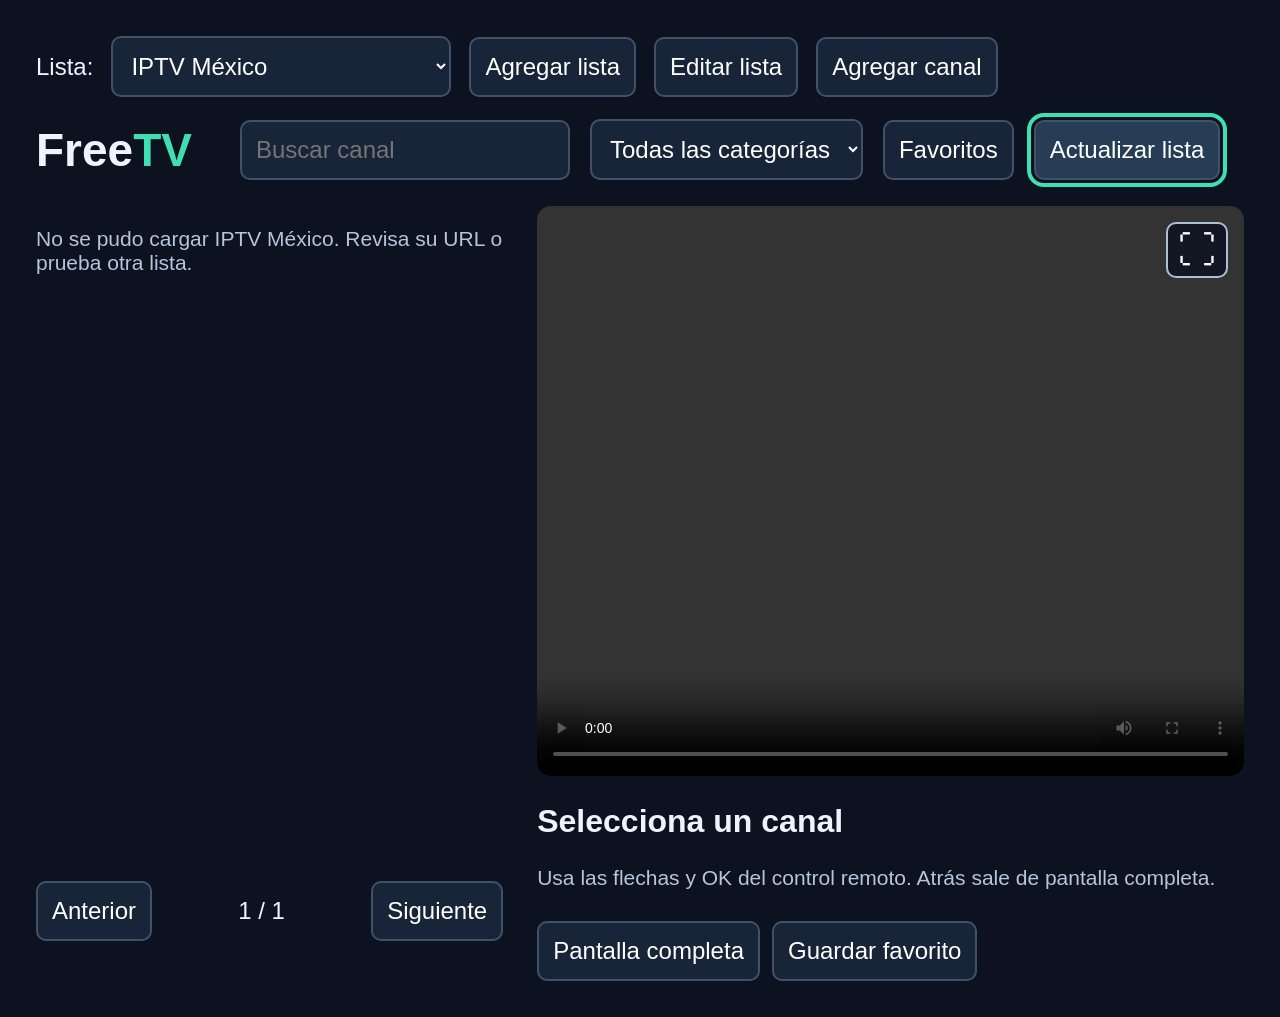
<file: index.html>
<!doctype html>
<html lang="es">
<head><meta charset="utf-8"><meta name="viewport" content="width=device-width,initial-scale=1"><title>FreeTV</title><link rel="stylesheet" href="style.css"></head>
<body>
<div id="playlist-bar"><label for="playlist">Lista:</label><select id="playlist" aria-label="Lista de canales"></select><button id="manage">Agregar lista</button><button id="edit-list">Editar lista</button><button id="add-channel">Agregar canal</button></div>
<div id="list-panel" hidden><form id="list-form"><h2 id="panel-title">Mis listas</h2><label>Nombre <input id="list-name" maxlength="80" required placeholder="Ej. Canales de México"></label><label>URL de lista o canal <input id="list-url" type="url" required placeholder="https://ejemplo.com/lista.m3u"></label><p id="list-error" role="status"></p><button id="submit-list" type="submit">Agregar y abrir</button><button id="remove-list" type="button">Eliminar lista seleccionada</button><button id="close-lists" type="button">Cerrar</button></form></div>
<header><h1>Free<span>TV</span></h1><input id="search" placeholder="Buscar canal" aria-label="Buscar canal"><select id="group" aria-label="Categoría"><option value="">Todas las categorías</option></select><button id="favorites">Favoritos</button><button id="refresh">Actualizar lista</button></header>
<main><aside><p id="status" role="status">Cargando canales…</p><div id="channels"></div><nav><button id="previous">Anterior</button><span id="page"></span><button id="next">Siguiente</button></nav></aside><section><div class="video-frame"><video id="video" controls controlsList="nofullscreen" tabindex="0"></video><button id="preview-fullscreen" aria-label="Ampliar vista previa" title="Pantalla completa"></button><button id="fullscreen-icon" aria-label="Pantalla completa" title="Pantalla completa">⛶</button></div><h2 id="title">Selecciona un canal</h2><p id="message" role="status">Usa las flechas y OK del control remoto. Atrás sale de pantalla completa.</p><button id="fullscreen">Pantalla completa</button><button id="save">Guardar favorito</button><button id="remove-channel" hidden>Eliminar canal manual</button></section></main>
<div id="exit-panel" role="dialog" aria-modal="true" aria-labelledby="exit-title" hidden><div class="exit-card"><h2 id="exit-title">¿Salir de la aplicación?</h2><p>¿Quieres cerrar FreeTV?</p><button id="cancel-exit">Cancelar</button><button id="confirm-exit">Salir</button></div></div><script src="app.js"></script></body></html>
</file>
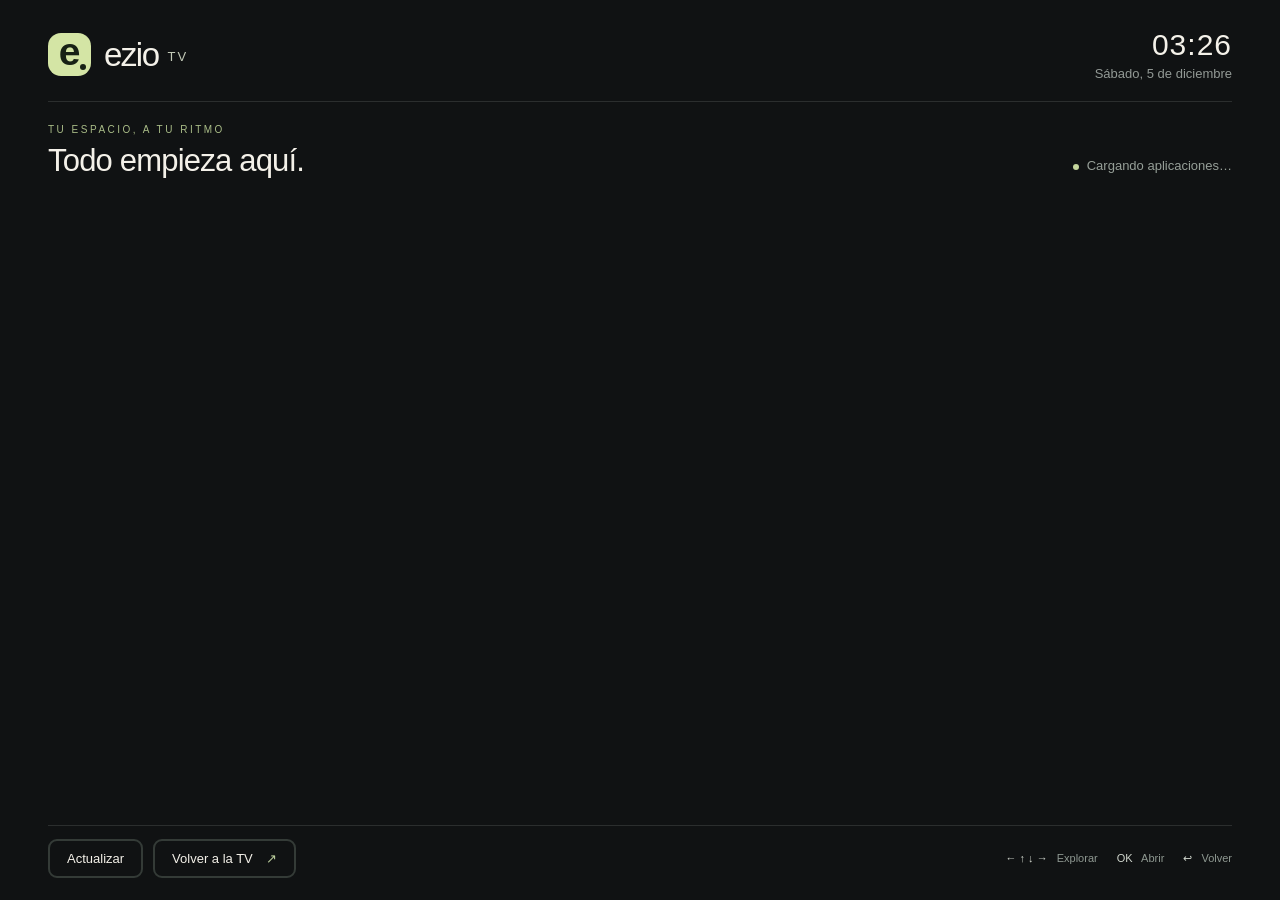
<file: launcher/index.html>
<!doctype html><html lang="es"><head><meta charset="utf-8"><meta name="viewport" content="width=device-width,initial-scale=1"><title>Ezio TV</title><link rel="stylesheet" href="style.css"></head><body><header><div class="brand"><div class="brand-mark">e<span></span></div><h1>ezio<span>TV</span></h1></div><div class="time"><div id="clock"></div><div id="date"></div></div></header><section class="intro"><div><p class="eyebrow">TU ESPACIO, A TU RITMO</p><h2>Todo empieza aquí.</h2></div><div class="catalog"><span class="dot"></span><span id="status">Cargando aplicaciones…</span></div></section><main id="apps" aria-label="Aplicaciones y entradas"></main><footer><div class="actions"><button id="refresh">Actualizar</button><button id="exit">Volver a la TV <span>↗</span></button></div><p><b>← ↑ ↓ →</b> Explorar <i></i><b>OK</b> Abrir <i></i><b>↩</b> Volver</p></footer><script src="app.js"></script></body></html>
</file>
<file: style.css>
*{box-sizing:border-box}body{margin:0;background:#0c1220;color:#edf3ff;font:24px Arial,sans-serif;padding:36px}header{display:flex;align-items:center;gap:20px;margin-bottom:26px}h1{font-size:46px;margin:0 28px 0 0}h1 span{color:#40dfb1}button,input,select{font:inherit;border:2px solid #41516c;border-radius:10px;padding:14px;background:#182438;color:white}input{width:330px}select{max-width:340px}button{cursor:pointer}button:focus,input:focus,select:focus{outline:4px solid #40dfb1;outline-offset:3px;background:#263d55}main{display:flex;gap:34px}aside{width:39%}section{width:59%}#channels{height:660px;overflow:auto}.channel{display:block;text-align:left;width:97%;margin:8px 4px;padding:17px;white-space:nowrap;overflow:hidden;text-overflow:ellipsis}.channel small{display:block;color:#aebed6;margin-top:6px;font-size:19px}video{width:100%;height:570px;background:black;border-radius:14px}nav{display:flex;align-items:center;justify-content:space-between;margin-top:15px}#status,#message{color:#b4c5dc;font-size:21px}h2{font-size:32px}section button{margin:10px 12px 0 0}video:fullscreen{width:100%;height:100%;border-radius:0}

body.player-fullscreen #video{position:fixed;top:0;left:0;width:100vw;height:100vh;z-index:1000;border-radius:0;object-fit:contain;background:black}body.player-fullscreen{overflow:hidden}
#playlist-bar{display:flex;align-items:center;gap:18px;margin-bottom:22px}#playlist{min-width:340px;max-width:650px}#list-panel[hidden]{display:none}#list-panel{position:fixed;inset:0;z-index:2000;background:rgba(0,0,0,.85);display:flex;align-items:center;justify-content:center}#list-form{width:1000px;background:#182438;padding:36px;border-radius:18px}#list-form label{display:block;margin:20px 0}#list-form input{display:block;width:100%;margin-top:10px}#list-form button{margin:8px}#list-error{color:#ffd29a}#channels{height:570px}
.video-frame{position:relative;width:100%;height:570px}.video-frame video{display:block;height:100%}#preview-fullscreen{position:absolute;top:0;left:0;width:100%;height:calc(100% - 72px);margin:0;padding:0;border:0;background:transparent;border-radius:14px}#fullscreen-icon{position:absolute;top:16px;right:16px;width:62px;height:56px;margin:0;padding:0;font-size:38px;line-height:1;background:rgba(12,18,32,.85);border-color:#aebed6}body.player-fullscreen #preview-fullscreen,body.player-fullscreen #fullscreen-icon{display:none}#exit-panel[hidden]{display:none}#exit-panel{position:fixed;top:0;left:0;width:100%;height:100%;z-index:3000;background:rgba(0,0,0,.8);display:flex;align-items:center;justify-content:center}.exit-card{width:650px;padding:40px;background:#182438;border:2px solid #41516c;border-radius:18px}.exit-card button{margin:16px 16px 0 0}
.channel{display:flex;align-items:center;min-height:100px}.channel-badge{position:relative;display:flex;flex-shrink:0;align-items:center;justify-content:center;width:78px;height:66px;margin-right:18px;background:#fff;border-radius:9px;overflow:hidden}.channel-initials{color:#31425b;font-size:24px;font-weight:bold}.channel-logo{position:absolute;top:0;left:0;width:100%;height:100%;padding:5px;object-fit:contain;background:#fff}.channel-details{display:block;min-width:0;flex:1}.channel-name,.channel-details small{display:block;overflow:hidden;text-overflow:ellipsis;white-space:nowrap}.channel-logo[hidden],.channel-initials[hidden]{display:none}
</file>
<file: launcher/style.css>
*{box-sizing:border-box}html,body{width:100%;height:100%;margin:0;overflow:hidden;background:#101213;color:#f4f1e9;font:20px Arial,sans-serif}body{padding:28px 48px 22px;display:flex;flex-direction:column}header{display:flex;align-items:center;justify-content:space-between;flex-shrink:0;padding-bottom:20px;border-bottom:1px solid #2b2e2e}.brand{display:flex;align-items:center}.brand-mark{position:relative;width:43px;height:43px;border-radius:13px;background:#d4e5a5;color:#172115;font-size:39px;font-weight:bold;text-align:center;line-height:38px;margin-right:13px}.brand-mark span{position:absolute;width:6px;height:6px;background:#172115;border-radius:50%;right:5px;bottom:6px}h1{font-size:33px;letter-spacing:-1.5px;margin:0;font-weight:normal}h1 span{font-size:13px;letter-spacing:2px;margin-left:9px;color:#c2c9b7;vertical-align:middle}.time{text-align:right}#clock{font-size:30px;letter-spacing:1px}#date{font-size:13px;color:#929995;margin-top:4px}.intro{display:flex;align-items:flex-end;justify-content:space-between;padding:22px 0 18px;flex-shrink:0}.eyebrow{font-size:10px;letter-spacing:2.5px;color:#a9bc87;margin:0 0 8px}h2{font-size:31px;letter-spacing:-.8px;font-weight:normal;margin:0}.catalog{font-size:13px;color:#969f98;max-width:43%;line-height:1.4;padding-bottom:4px}.dot{display:inline-block;width:6px;height:6px;border-radius:50%;background:#c4d69c;margin-right:8px}main{flex:1;min-height:0;overflow-y:auto;overflow-x:hidden;font-size:0;padding:4px 2px}button{font:18px Arial,sans-serif;color:inherit;background:#1b1f20;border:2px solid #2c3231;border-radius:15px;cursor:pointer}main button{position:relative;display:inline-block;vertical-align:top;width:23.5%;height:126px;margin:0 .75% 14px;padding:16px 18px;text-align:left;overflow:hidden;white-space:normal}main button .app-symbol{display:block;width:35px;height:35px;border-radius:10px;padding:7px;background:#293735;color:#b9d8cf;margin-bottom:11px}main button .app-symbol svg{width:100%;height:100%;display:block}main button .app-name{display:block;font-size:16px;line-height:19px;white-space:nowrap;overflow:hidden;text-overflow:ellipsis}main button .app-type{position:absolute;right:16px;top:21px;font-size:9px;letter-spacing:1.3px;color:#88958f}main button.input-card{background:#191d22}main button.input-card .app-symbol{background:#2b3040;color:#c0c7e8}main button:focus{outline:none;background:#d4e5a5;border-color:#d4e5a5;color:#172115}main button:focus .app-symbol{background:#b8ce87;color:#203022}main button:focus .app-type{color:#536840}footer{flex-shrink:0;display:flex;align-items:center;justify-content:space-between;border-top:1px solid #2b2e2e;padding-top:13px;margin-top:5px}footer button{padding:10px 17px;margin-right:10px;border-radius:9px;background:transparent;border-color:#343b37;font-size:13px}footer button span{margin-left:10px;color:#bacc9b}footer button:focus{outline:none;background:#d4e5a5;color:#172115;border-color:#d4e5a5}footer p{font-size:11px;color:#8e9891;margin:0}footer b{font-weight:normal;color:#d0d6cd;padding-right:6px}footer i{display:inline-block;width:16px}::-webkit-scrollbar{width:4px}::-webkit-scrollbar-thumb{background:#4b594b;border-radius:4px}
</file>
